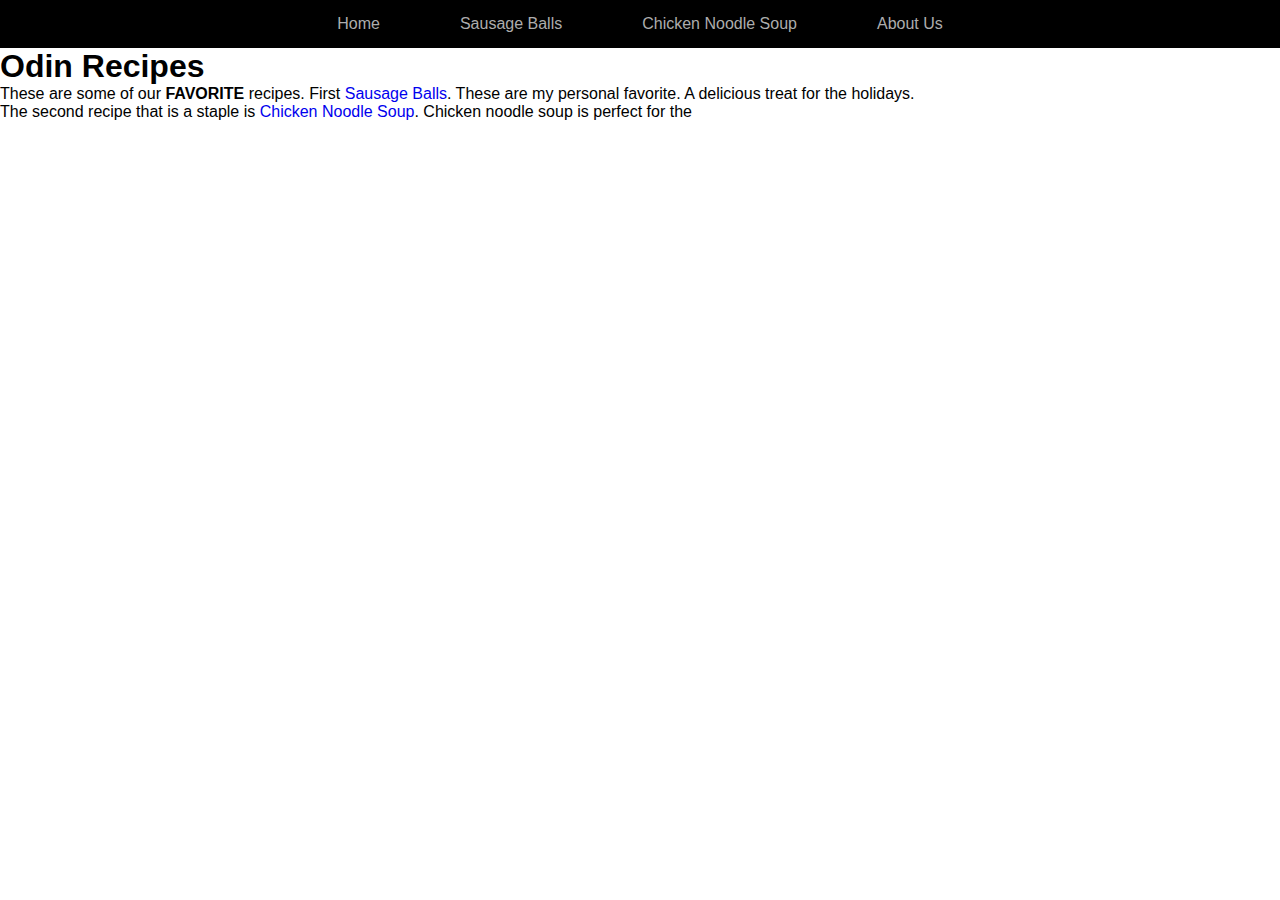
<file: index.html>
<!DOCTYPE html>
<html lang="en">
    <head lang="en">
        <link rel="stylesheet" href="styles.css">
        <meta charset="utf- 8">
        <title>Odin Recipes</title>
    </head>
    <body>
        <nav>
            <ul>
                <li><a href="">Home</a></li>
                <li><a href="pages/sausage-balls.html">Sausage Balls</a></li>
                <li><a href="pages/chicken-noodle-soup.html">Chicken Noodle Soup</a></li>
                <li><a href="pages/about.html">About Us</a></li>
            </ul>
        </nav>
        <h1>Odin Recipes</h1>
        <p>
            These are some of our <strong>FAVORITE</strong> recipes. First 
            <a href="pages/sausage-balls.html">Sausage Balls</a>. These are my personal
            favorite. A delicious treat for the holidays.
        </p>
        <p>
            The second recipe that is a staple is <a href="pages/chicken-noodle-soup.html">
                Chicken Noodle Soup</a>. Chicken noodle soup is perfect for the 
        </p>
    </body>
</html>
</file>
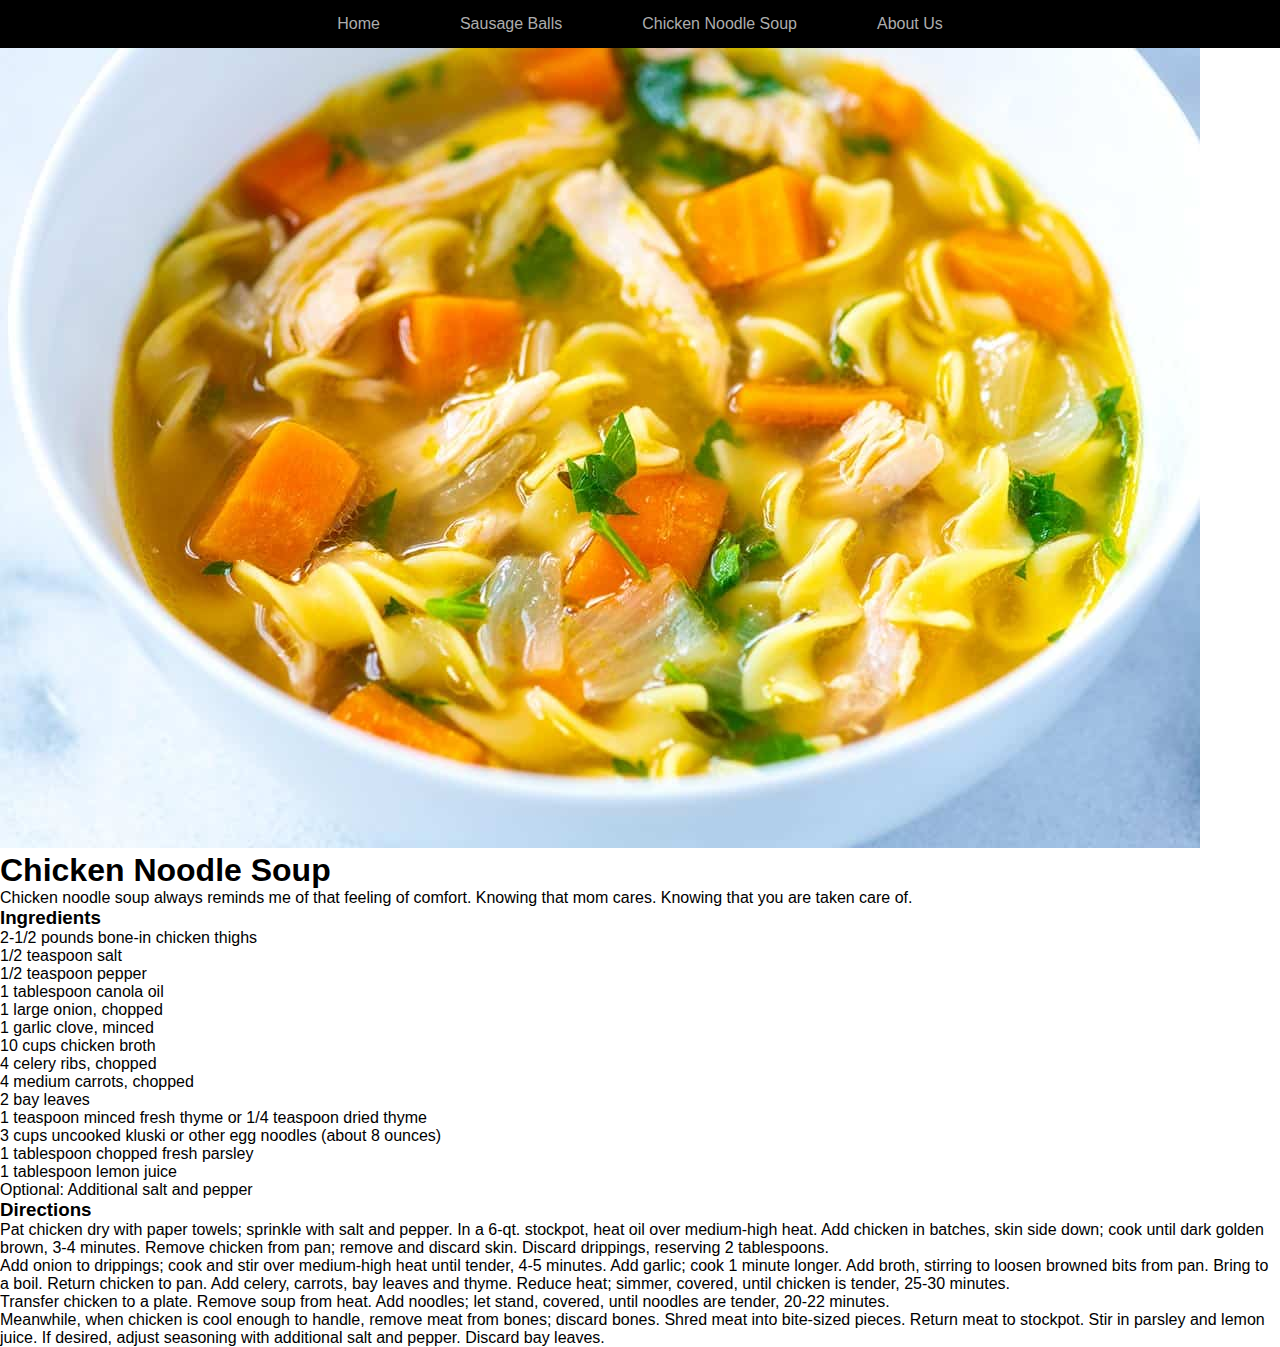
<file: pages/chicken-noodle-soup.html>
<!DOCTYPE html>
<html lang="en">
<head>
    <meta charset="UTF-8">
    <link rel="stylesheet" href="../styles.css">
    <meta http-equiv="X-UA-Compatible" content="IE=edge">
    <meta name="viewport" content="width=device-width, initial-scale=1.0">
    <title>Chicken Noodle Soup</title>
</head>
<body>
    <nav>
        <ul>
            <li><a href="../index.html">Home</a></li>
            <li><a href="sausage-balls.html">Sausage Balls</a></li>
            <li><a href="chicken-noodle-soup.html">Chicken Noodle Soup</a></li>
            <li><a href="about.html">About Us</a></li>
        </ul>
    </nav>


    <img src="../images/chicken-noodle.jpg" alt="Chicken Noodle Soup">
    


    <h1>Chicken Noodle Soup</h1>
    <p>
        Chicken noodle soup always reminds me of that feeling of comfort.
        Knowing that mom cares. Knowing that you are taken care of. 

        
    </p>
    <h3>Ingredients</h3>
    <ul>
        <li>2-1/2 pounds bone-in chicken thighs</li>
        <li>1/2 teaspoon salt</li>
        <li>1/2 teaspoon pepper</li>
        <li>1 tablespoon canola oil</li>
        <li>1 large onion, chopped</li>
        <li>1 garlic clove, minced</li>
        <li>10 cups chicken broth</li>
        <li>4 celery ribs, chopped</li>
        <li>4 medium carrots, chopped</li>
        <li>2 bay leaves</li>
        <li>1 teaspoon minced fresh thyme or 1/4 teaspoon dried thyme</li>
        <li>3 cups uncooked kluski or other egg noodles (about 8 ounces)</li>
        <li>1 tablespoon chopped fresh parsley</li>
        <li>1 tablespoon lemon juice</li>
        <li>Optional: Additional salt and pepper</li>
    </ul>
    <h3>Directions</h3>
    <ol>
        <li>Pat chicken dry with paper towels; sprinkle with salt and pepper. 
            In a 6-qt. stockpot, heat oil over medium-high heat. Add chicken 
            in batches, skin side down; cook until dark golden brown, 3-4 minutes.
             Remove chicken from pan; remove and discard skin. Discard drippings, 
             reserving 2 tablespoons.
        </li>
        <li>
            Add onion to drippings; cook and stir over medium-high heat until 
            tender, 4-5 minutes. Add garlic; cook 1 minute longer. Add broth, 
            stirring to loosen browned bits from pan. Bring to a boil. Return 
            chicken to pan. Add celery, carrots, bay leaves and thyme. Reduce 
            heat; simmer, covered, until chicken is tender, 25-30 minutes.
        </li>
        <li>
            Transfer chicken to a plate. Remove soup from heat. Add noodles; 
            let stand, covered, until noodles are tender, 20-22 minutes.
        </li>
        <li>
            Meanwhile, when chicken is cool enough to handle, remove meat 
            from bones; discard bones. Shred meat into bite-sized pieces. 
            Return meat to stockpot. Stir in parsley and lemon juice. If desired, 
            adjust seasoning with additional salt and pepper. Discard bay leaves.
        </li>
    </ol>
</body>
</html>
</file>
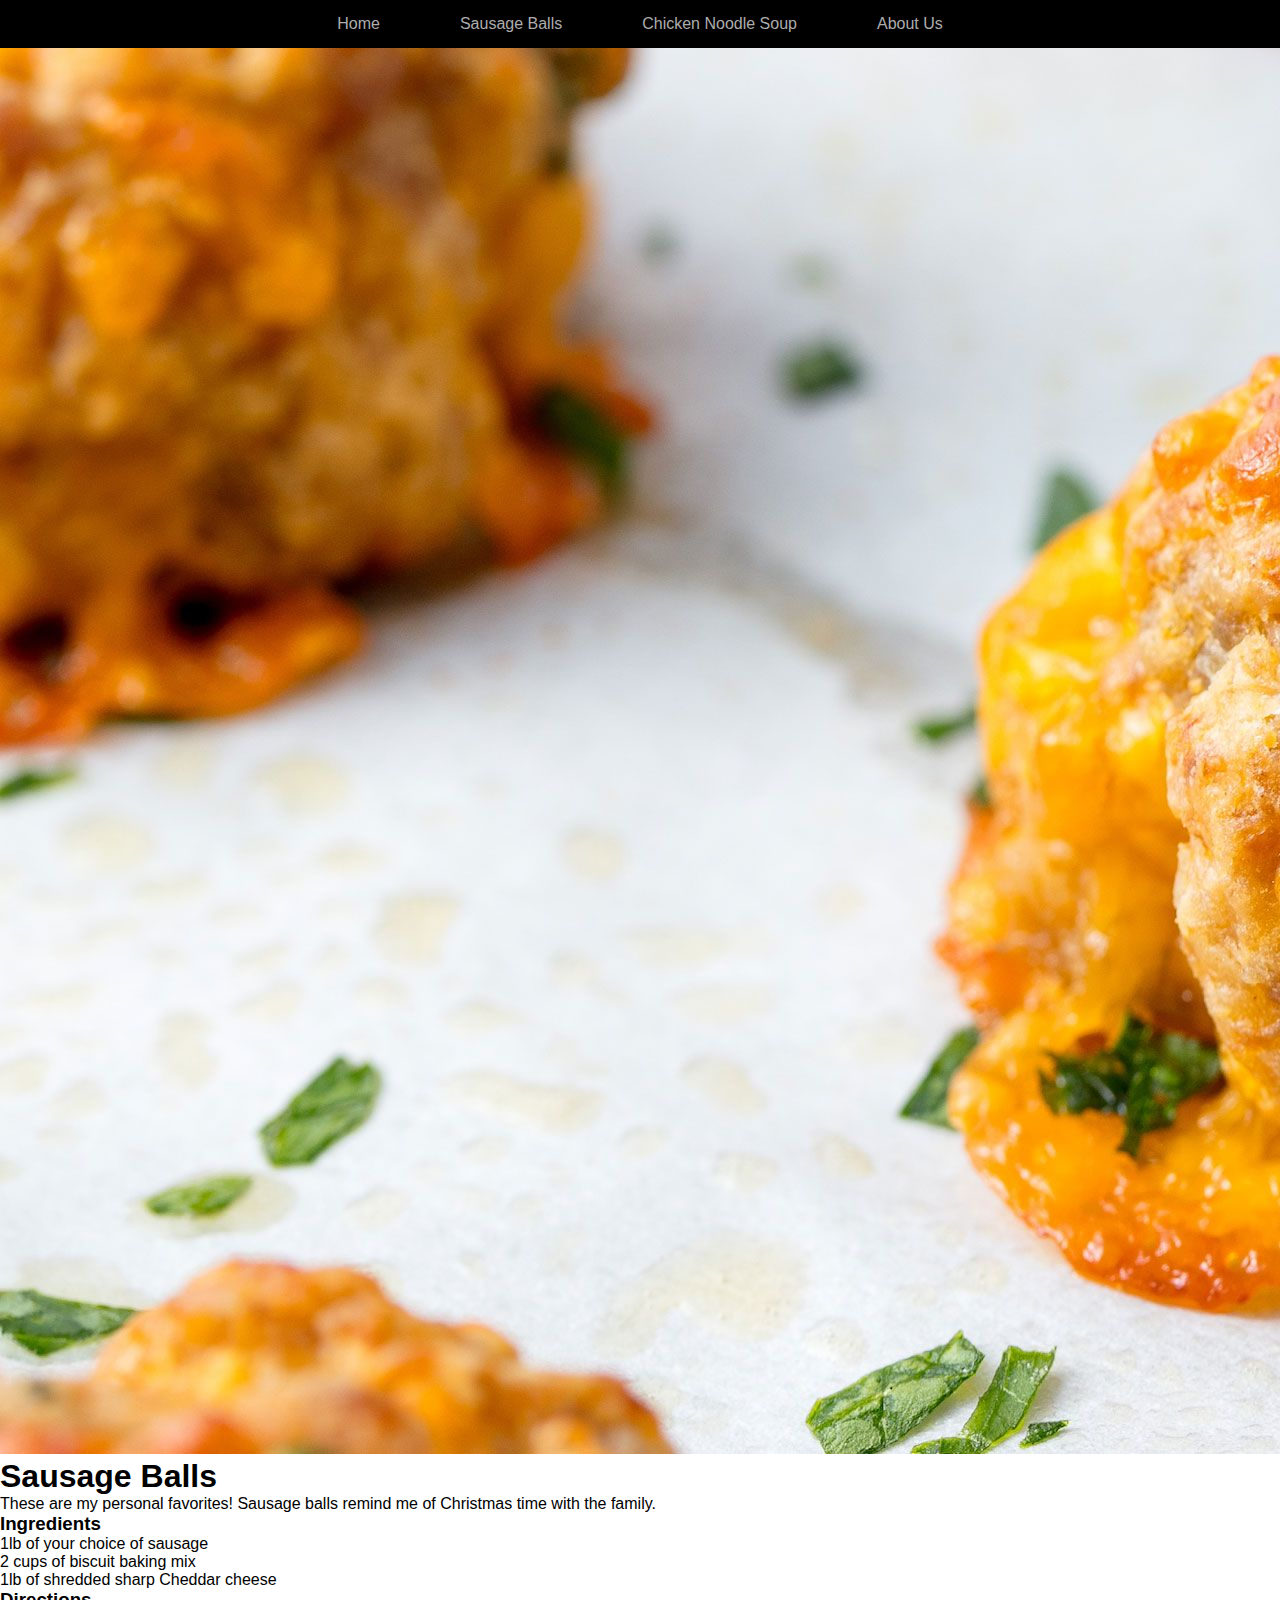
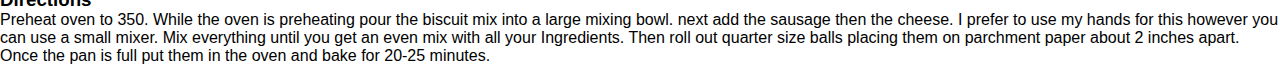
<file: pages/sausage-balls.html>
<!DOCTYPE html>
<html lang="en">
<head>
    <meta charset="UTF-8">
    <link rel="stylesheet" href="../styles.css">
    <meta http-equiv="X-UA-Compatible" content="IE=edge">
    <meta name="viewport" content="width=device-width, initial-scale=1.0">
    <title>Sausage Balls</title>
</head>
<body>
    <nav>
        <ul>
            <li><a href="../index.html">Home</a></li>
            <li><a href="sausage-balls.html">Sausage Balls</a></li>
            <li><a href="chicken-noodle-soup.html">Chicken Noodle Soup</a></li>
            <li><a href="about.html">About Us</a></li>
        </ul>
    </nav>
    <img src="../images/sausage-balls.jpg" alt="Sausage">
    <h1>Sausage Balls</h1>
    <p>
        These are my personal favorites! Sausage balls 
        remind me of Christmas time with the family. 

        
    </p>
    <h3>Ingredients</h3>
    <ul>
        <li>1lb of your choice of sausage</li>
        <li>2 cups of biscuit baking mix</li>
        <li>1lb of shredded sharp Cheddar cheese</li>
    </ul>
    <h3>Directions</h3>
    <p>
        Preheat oven to 350. While the oven is preheating pour the biscuit mix into a large mixing bowl.
        next add the sausage then the cheese.
        I prefer to use my hands for this however you can use a small mixer. Mix everything 
        until you get an even mix with all your Ingredients. Then roll out quarter size balls
        placing them on parchment paper about 2 inches apart. Once the pan is full 
        put them in the oven and bake for 20-25 minutes.

    </p>
</body>
</html>
</file>
<file: styles.css>
/* styles.css */
* {
    padding: 0;
    margin: 0;
    box-sizing: border-box;
    font-family: 'roboot', sans-serif;
    text-decoration: none;
  }
nav {
  width: 100%;
  height: 48px;
  background: #000;
  display: flex;
  justify-content: center;
  align-items: center;
}
nav ul {
  list-style: none;
  display: flex;
}
nav ul li {
  margin: 0 40px;
}
nav ul li a {
  font-weight: 300;
  color: #adadad;
  transition: 600ms;
}
nav ul li a:hover {
  color: #f5f5f7;
}
div {
    color: white;
    background-color: black;
  }
  
  p {
    color: black;
  }
</file>
